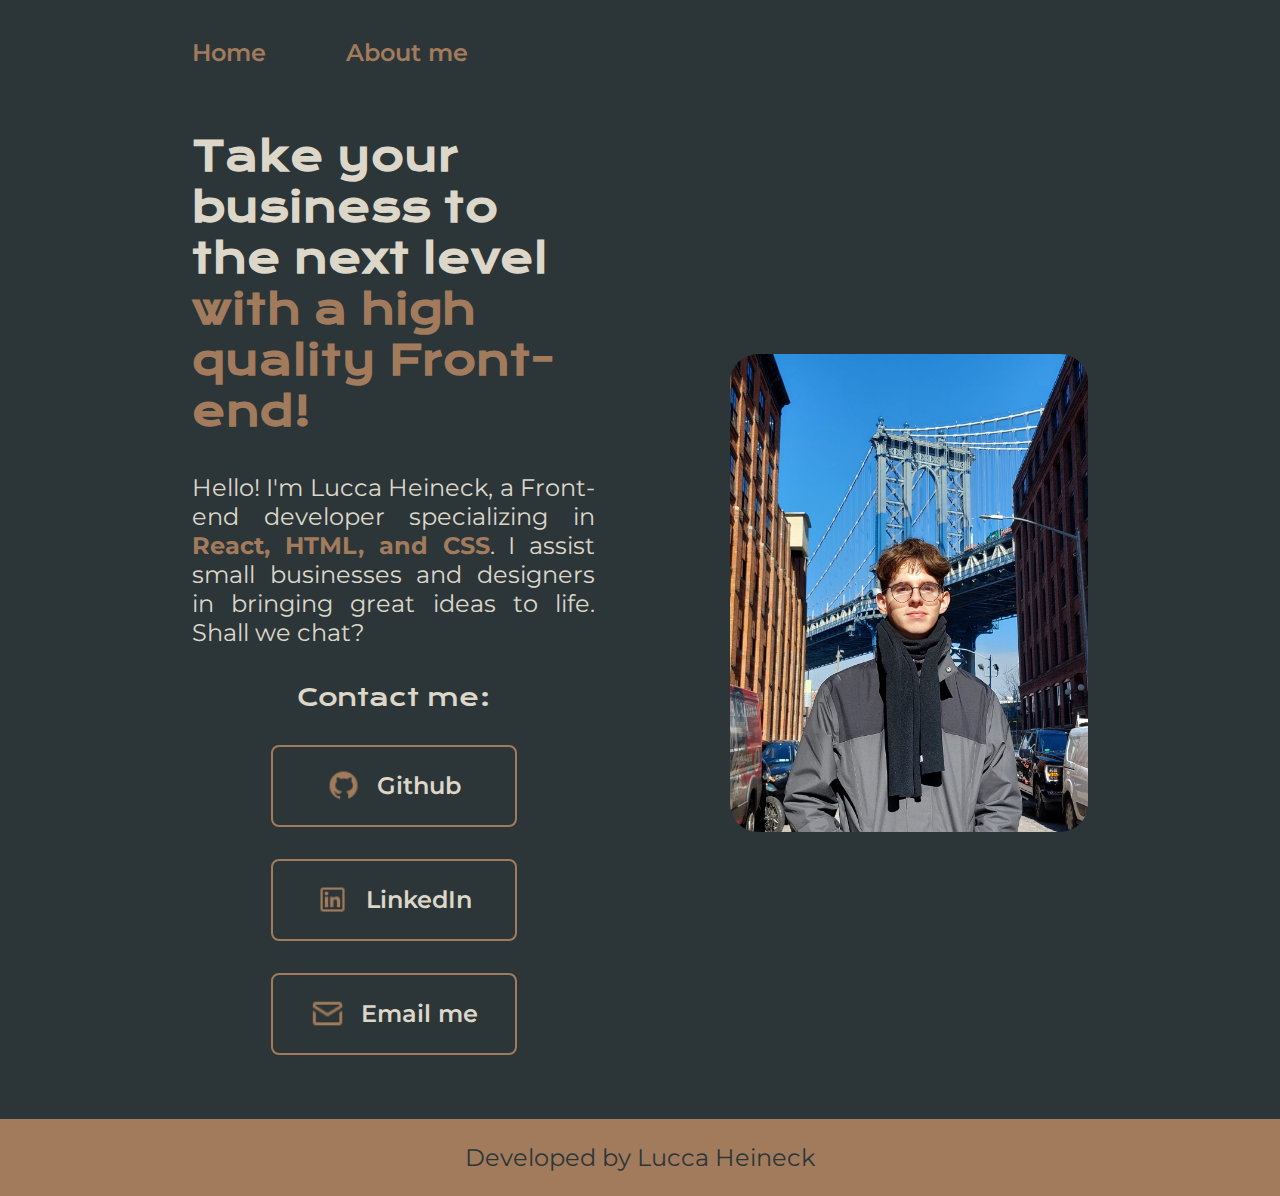
<file: index.html>
<!DOCTYPE html>
<html lang="en">
<head>
    <meta charset="UTF-8">
    <meta http-equiv="X-UA-Compatible" content="IE=edge"> <!--For edge users-->
    <meta name="viewport" content="width=device-width, initial-scale=1.0">
    <title>Portfolio</title>
    <link rel="stylesheet" href="styles/style.css">
</head>
<body>
    <header class="header">
        <nav class="header__menu">
            <a class="header__menu__link" href="index.html">Home</a>
            <a class="header__menu__link" href="about.html">About me</a>
        </nav>
    </header>
    <main class="container">
        <section class="container__content">
            <h1 class="container__content__title">Take your business to the next level 
            <strong class="title_highlight">with a high quality Front-end!</strong></h1>
            <p class="container__content__text">Hello! I'm <span>Lucca Heineck</span>, a Front-end developer specializing in 
            <strong class="title_highlight">React, HTML,
            and CSS</strong>. I assist small businesses and designers in bringing great ideas to life. Shall we chat?</p>
            <div class="container__content__links">
                <h2 class="container__content__links__subtitle">Contact me:</h2>
                <a class="container__content__links__nav" href="https://github.com/LuccaHeineck">
                    <img class="container__content__links__link__img" src="images/logos/github.png" alt="Github logo">
                    Github</a>
                <a class="container__content__links__nav"href="https://www.linkedin.com/in/lucca-heineck-7247a8288/">
                    <img class="container__content__links__link__img" src="images/logos/linkedin.png" alt="LinkedIn logo">
                    LinkedIn</a>
                <a class="container__content__links__nav"href="mailto:luccacheineck@gmail.com">
                    <img class="container__content__links__link__img" src="images/logos/mail.png" alt="Emaila logo">
                    Email me</a>
            </div>
        </section>
        <img class="container__image" src="images/pfp.png" alt="Picture of Lucca">
    </main>
    <footer class="footer">
        <P>Developed by Lucca Heineck</P>
    </footer>
</body>
</html>
</file>
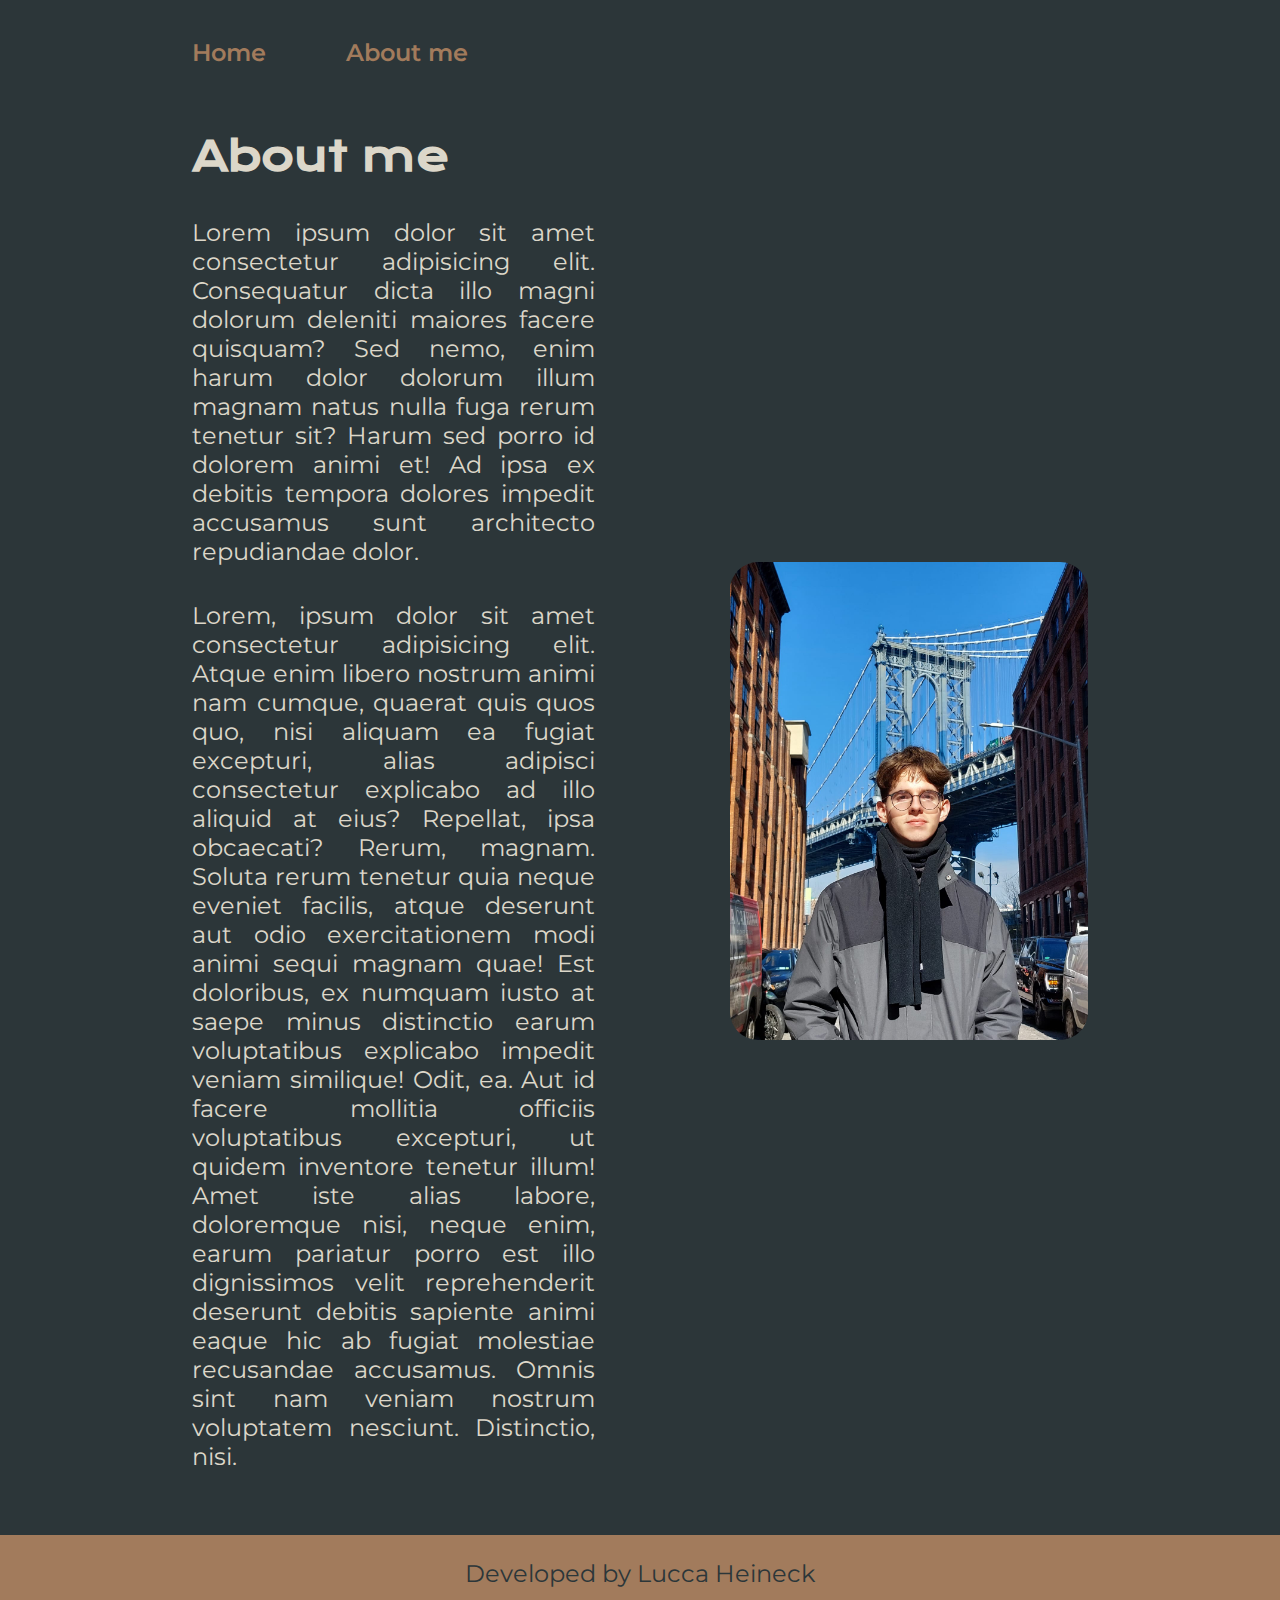
<file: about.html>
<!DOCTYPE html>
<html lang="en">
<head>
    <meta charset="UTF-8">
    <meta http-equiv="X-UA-Compatible" content="IE=edge">
    <meta name="viewport" content="width=device-width, initial-scale=1.0">
    <title>About me</title>
    <link rel="stylesheet" href="styles/style.css">
</head>
<body>
    <header class="header">
        <nav class="header__menu">
            <a class="header__menu__link" href="index.html">Home</a>
            <a class="header__menu__link" href="about.html">About me</a>
        </nav>
    </header>
    <main class="container">
        <section class="container__content">
            <h1 class="container__content__title" >About me</h1>
            <p class="container__content__text">Lorem ipsum dolor sit amet consectetur adipisicing elit. Consequatur dicta illo magni dolorum deleniti maiores facere quisquam? Sed nemo, enim harum dolor dolorum illum magnam natus nulla fuga rerum tenetur sit? Harum sed porro id dolorem animi et! Ad ipsa ex debitis tempora dolores impedit accusamus sunt architecto repudiandae dolor.</p>
            <p class="container__content__text">Lorem, ipsum dolor sit amet consectetur adipisicing elit. Atque enim libero nostrum animi nam cumque, quaerat quis quos quo, nisi aliquam ea fugiat excepturi, alias adipisci consectetur explicabo ad illo aliquid at eius? Repellat, ipsa obcaecati? Rerum, magnam. Soluta rerum tenetur quia neque eveniet facilis, atque deserunt aut odio exercitationem modi animi sequi magnam quae! Est doloribus, ex numquam iusto at saepe minus distinctio earum voluptatibus explicabo impedit veniam similique! Odit, ea. Aut id facere mollitia officiis voluptatibus excepturi, ut quidem inventore tenetur illum! Amet iste alias labore, doloremque nisi, neque enim, earum pariatur porro est illo dignissimos velit reprehenderit deserunt debitis sapiente animi eaque hic ab fugiat molestiae recusandae accusamus. Omnis sint nam veniam nostrum voluptatem nesciunt. Distinctio, nisi.</p>
        </section>
        <img class="container__image" src="images/pfp.png" alt="Picture of Lucca">
    </main>
    <footer class="footer">
        <P>Developed by Lucca Heineck</P>
    </footer>
</body>
</html>
</file>
<file: styles/style.css>
@import url('https://fonts.googleapis.com/css2?family=Krona+One&family=Montserrat:wght@400;600&display=swap');
*
{
    margin: 0;
    padding: 0;
}

:root
{
    --primary-color: #2C3639;
    --secondary-color: #DCD7C9;
    --tertiary-color: #A27B5C;
    --hover-color: #3F4E4F;

    --main-font: 'Krona One', sans-serif;
    --text-font: 'Montserrat', sans-serif;
}

body
{
    box-sizing: border-box;
    /* height: 100vh; */
    background-color: var(--primary-color);
    color: var(--secondary-color);
}

.header
{
    padding: 3% 0% 0% 15%;
}

.header__menu
{
    display: flex;
    gap: 80px;
}

.header__menu__link
{
    font-family: var(--text-font);
    font-weight: 600;
    font-size: 1.5rem;
    color: var(--tertiary-color);
    text-decoration: none;
}

.header__menu__link:hover
{
    text-decoration: overline;
}

.title_highlight
{
    text-decoration: none;
    color: var(--tertiary-color);
}

.container
{
    gap: 82px;
    padding: 5% 15%;
    display: flex;
    align-items: center;
    justify-content: space-between;
}

.container__content
{
    width: 45%;
    display: flex;
    flex-direction: column;
    gap: 2.2rem;
}

.container__content__title
{
    font-family: var(--main-font);
    font-size: 2.5rem;
}

.container__content__text
{
    text-align: justify;
    font-family: var(--text-font);
    font-size: 1.5rem;
}

.container__content__links__subtitle
{
    font-family: var(--main-font);
    font-weight: 400;
    font-size: 1.5rem;
}

.container__content__links
{
    display: flex;
    flex-direction: column;
    justify-content: space-between;
    align-items: center;
    gap: 32px;
}   

.container__content__links__nav
{
    /* background-color: #5995ED; */
    display: flex;
    justify-content: center;
    align-items: center;
    gap: 16px;
    width: 60%;
    text-align: center;
    border-radius: 8px;
    font-size: 1.5rem;
    font-family: var(--text-font);
    font-weight: 600;
    padding: 21.5px 0;
    color: var(--secondary-color);
    border: 2px solid var(--tertiary-color);
    text-decoration: none;
}

.container__content__links__link__img
{
    width: 35px;
    height: auto;
}

.container__content__links__nav:hover
{
    background-color: var(--hover-color);
}

.container__image
{
    width: 40%;
    height: auto;
    border-radius: 28px;
}

.footer
{
    color: var(--primary-color);
    background-color: var(--tertiary-color);
    padding: 24px;
    text-align: center;
    font-family: var(--text-font);
    font-size: 1.5rem;
}

@media (max-width: 1200px)
{
    .header
    {
        padding: 10%;
    }

    .header__menu
    {
        justify-content: center;
    }

    .container
    {
        flex-direction: column-reverse;
        padding: 5%;
    }

    .container__content
    {
        width: auto;        
    }
}








/* https://icons8.com */
/* #5995ED */
</file>
